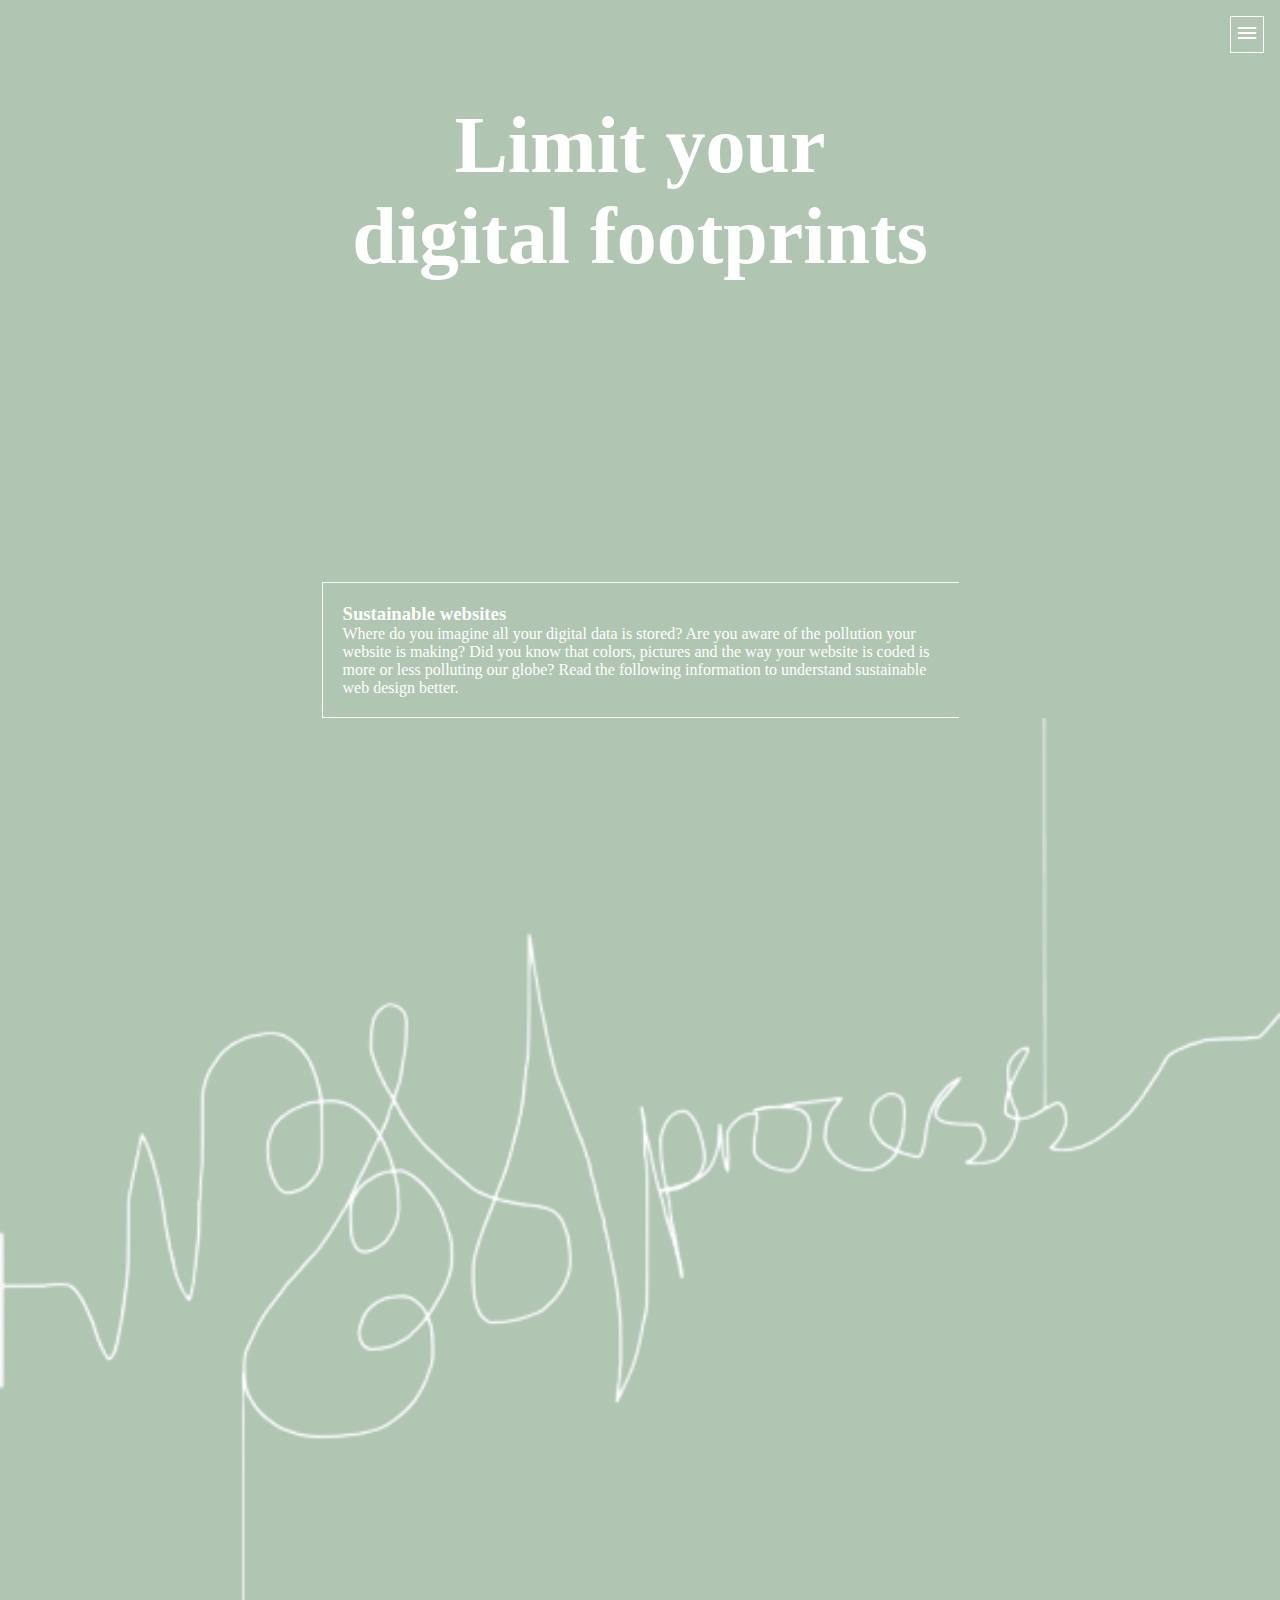
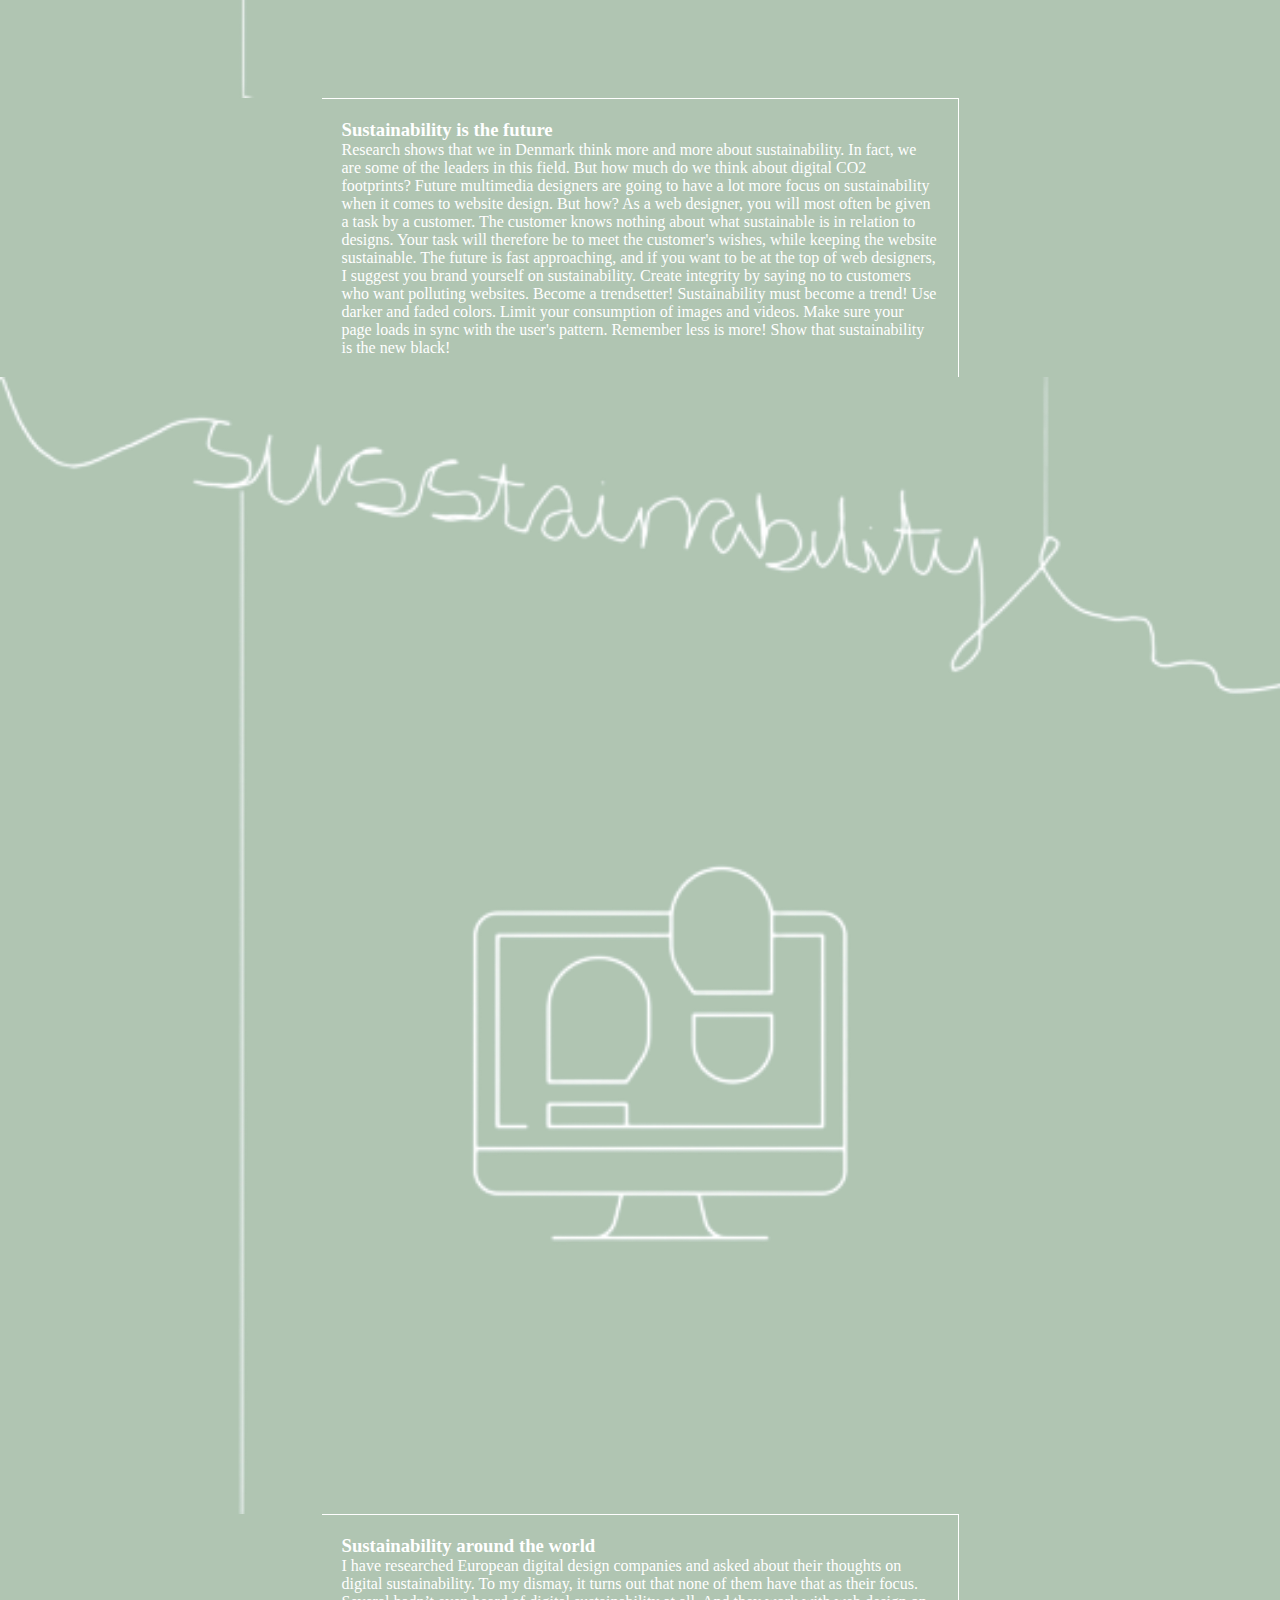
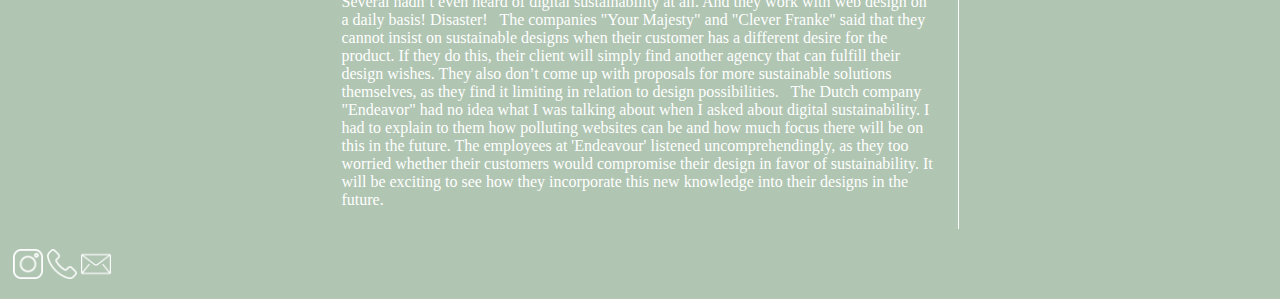
<file: index.html>
<!DOCTYPE html>
<html lang="en">

<head>
    <meta charset="UTF-8">
    <meta http-equiv="X-UA-Compatible" content="IE=edge">
    <meta name="viewport" content="width=device-width, initial-scale=1.0">
    <link rel="stylesheet" href="style.css">
    <script src="https://ajax.googleapis.com/ajax/libs/jquery/3.6.3/jquery.min.js"></script>
    <link href="https://fonts.googleapis.com/icon?family=Material+Icons" rel="stylesheet">
    <title>Limit your footprint</title>
</head>

<body>
    <ul class="menu">
        <li><a class="menuItem" href="#">Home</a></li>
        <li><a class="menuItem" href="#">Sustainable websites</a></li>
        <li><a class="menuItem" href="#">Future Web designers</a></li>
        <li><a class="menuItem" href="#">Sustainability around the world</a></li>
    </ul>
    <button class="hamburger">
        <!-- material icons https://material.io/resources/icons/ -->
        <i id="menuIcon" class="material-icons">menu</i>
        <i id="closeIcon" class="material-icons">close</i>
    </button>
    <h1>Limit your <br> digital footprints</h1>

    <article class="tekst">
        <section class="border_right_open">
            <h3>Sustainable websites</h3>
            <p class="test">
                Where do you imagine all your digital data is stored? Are you aware of the pollution your website is
                making?
                Did you know that colors, pictures and the way your website is coded is more or less polluting our
                globe? Read the following information to understand sustainable web design better.
            </p>
        </section>

        <img src="images/processpic.png" alt="process">

        <section class="border_top_right">
            <h3>Sustainability is the future</h3>
            <p class="test">
                Research shows that we in Denmark think more and more about sustainability. In fact, we are some of the
                leaders in this field. But how much do we think about digital CO2 footprints? Future multimedia
                designers are going to have a lot more focus on sustainability when it comes to website design. But how?
                As a web designer, you will most often be given a task by a customer. The customer knows nothing about
                what sustainable is in relation to designs. Your task will therefore be to meet the customer's wishes,
                while keeping the website sustainable. The future is fast approaching, and if you want to be at the top
                of web designers, I suggest you brand yourself on sustainability. Create integrity by saying no to
                customers who want polluting websites. Become a trendsetter! Sustainability must become a trend! Use
                darker and faded colors. Limit your consumption of images and videos. Make sure your page loads in sync
                with the user's pattern. Remember less is more! Show that sustainability is the new black!
            </p>
        </section>

        <img src="images/suslogo3.png" alt="Sustainability">

        <section class="border_top_right_two">
            <h3>Sustainability around the world</h3>
            <p class="test">
                I have researched European digital design companies and asked about their thoughts on digital
                sustainability. To my dismay, it turns out that none of them have that as their focus. Several hadn’t
                even heard of digital sustainability at all. And they work with web design on a daily basis! Disaster!  
                The companies "Your Majesty" and "Clever Franke" said that they cannot insist on sustainable designs
                when their customer has a different desire for the product. If they do this, their client will simply
                find another agency that can fulfill their design wishes. They also don’t come up with proposals for
                more sustainable solutions themselves, as they find it limiting in relation to design possibilities.
                  The Dutch company "Endeavor" had no idea what I was talking about when I asked about digital
                sustainability. I had to explain to them how polluting websites can be and how much focus there will be
                on this in the future. The employees at 'Endeavour' listened uncomprehendingly, as they too worried
                whether their customers would compromise their design in favor of sustainability. It will be exciting to
                see how they incorporate this new knowledge into their designs in the future.
            </p>
        </section>
    </article>

    <!-- Jeg overvejede at benytte dark mode, men valgte at gå med en konstant bærerdygtig farve i stedet for.
         <button onclick="changeBackgroundColor()">Dark mode</button> -->


    <!-- Her koder jeg min nav bar -->


    <!-- Her er en menu lavet via JQ. Jeg har fravalgt dette, da det er dårligt for miljøet. Jeg lavede den lokakalt i JS i stedet.

        <div class="navbar"><img src="images/bars-solid.svg" loading="lazy" alt="Menu">
            <p class="navItem">How to</p>
            <p class="navItem">Smart design</p>
            <p class="navItem">Contakt us</p>
        </div>

    <script>
        $(document).ready(function(){
        
            $(".toggleTekst").click(function (){
                $(".test").toggle();
            });
            $(".boxButton").click(function() {
                $(".box1").fadeToggle("slow");
                $(".box2").fadeToggle("fast");
                $(".box3").fadeToggle("2000");
                $(".box4").fadeToggle();
            });
        
            $(".navbar").click(function(){
                $(".navItem").slideToggle("slow");
            });           
        
        });
    </script> -->
    <footer>
        <section class="Kontaktinfo">

            <section id="SoMe">
                <a href="#">
                    <img src="images/instagram.png" alt="Instagram" width="30" height="30">
                </a>

                <a href="#">
                    <img src="images/telephone.png" alt="Phone" width="30" height="30">
                </a>

                <a href="#">
                    <img src="images/mail.png" alt="Mail" width="30" height="30">
                </a>
            </section>
        </section>
    </footer>
    <script src="app.js"></script>

</body>

<!--Nu koder jeg min footer-->


</html>
</file>
<file: style.css>
* {
    background-color: rgb(176, 197, 178);
    color: rgb(255, 255, 255);
    margin: 0;
    padding: 0;
    box-sizing: border-box;
}


.tekst {
    display: flex;
    flex-direction: column;
    justify-content: space-around;
    align-items: center;
    padding-top: 300px;
}

.border_right_open {
    border: 1px solid white;
    border-right: 0;
    padding: 20px;
    width: 637px;
}

.border_top_right {
    border: 1px solid white;
    border-left: 0;
    border-bottom: 0;
    padding: 20px;
    width: 637px;
}

.border_top_right_two {
    border: 1px solid white;
    border-left: 0;
    border-bottom: 0;
    padding: 20px;
    width: 637px;
}

h1 {
    margin-left: auto;
    margin-right: auto;
    text-align: center;
    margin-top: 100px;
}

article img {
    width: 100%;
}

/* button{
    align-items: center;
    width: 10px;
    height: 50px;
    cursor: pointer;
    margin-left: 40%;
}

.navbar{
    position: fixed;
    top: 0px;
}
.navbar, .navItem {
    padding: 10px;
    background-color: rgb(176, 197, 178);
    border: solid 1px white;
    cursor: pointer;
    width: 3%;
}

.navItem{
    display: none;
    width: 100px;
    padding-right: 10rem;
    margin-right: 10rem;
} */

.menuItem {
    display: block;
    margin: 2rem 4rem;
    font-size: 1.8rem;
    color: white;
    text-decoration: none;
}

.menuItem:hover {
    text-decoration: underline;
}

.hamburger {
    position: fixed;
    z-index: 100;
    top: 1rem;
    right: 1rem;
    padding: 4px;
    border: rgb(255, 255, 255) solid 1px;
    background: rgb(176, 197, 178);
    cursor: pointer;
}

#closeIcon {
    display: none;
}

.menu {
    position: fixed;
    transform: translateY(-100%);
    transition: transform 0.2s;
    top: 0;
    left: 0;
    right: 0;
    bottom: 0;
    z-index: 99;
    background: rgb(176, 197, 178);
    color: rgb(176, 197, 178);
    list-style: none;
    padding-top: 4rem;
}

.showMenu {
    transform: translateY(0);
}

/*FOOTER CONTENT*/
footer {
    width: 100%;
    min-height: 70px;
    padding: 1%;
    display: flex;
    justify-content: space-between;
    box-sizing: border-box;
    grid-area: footer;
    background-color: rgb(176, 197, 178);
}

.Kontaktinfo {
    background-color: none;
    margin-top: 7px;
}

.Kontaktinfo a {
    text-decoration: none;
    color: black;
}

.Kontaktinfo a:hover {
    text-decoration: none;
    color: gray;
}

@media only screen and (min-width: 600px) {

    /* For tablets: */
    .col-s-1 {
        width: 8.33%;
    }

    .col-s-2 {
        width: 16.66%;
    }

    .col-s-3 {
        width: 25%;
    }

    .col-s-4 {
        width: 33.33%;
    }

    .col-s-5 {
        width: 41.66%;
    }

    .col-s-6 {
        width: 50%;
    }

    .col-s-7 {
        width: 58.33%;
    }

    .col-s-8 {
        width: 66.66%;
    }

    .col-s-9 {
        width: 75%;
    }

    .col-s-10 {
        width: 83.33%;
    }

    .col-s-11 {
        width: 91.66%;
    }

    .col-s-12 {
        width: 100%;
    }

}

@media only screen and (min-width: 768px) {

    /* For desktop*/
    .col-1 {
        width: 8.33%;
    }

    .col-2 {
        width: 16.66%;
    }

    .col-3 {
        width: 25%;
    }

    .col-4 {
        width: 33.33%;
    }

    .col-5 {
        width: 41.66%;
    }

    .col-6 {
        width: 50%;
    }

    .col-7 {
        width: 58.33%;
    }

    .col-8 {
        width: 66.66%;
    }

    .col-9 {
        width: 75%;
    }

    .col-10 {
        width: 83.33%;
    }

    .col-11 {
        width: 91.66%;
    }

    .col-12 {
        width: 100%;
    }


    h1 {
        font-size: 500%;
    }
}
</file>
